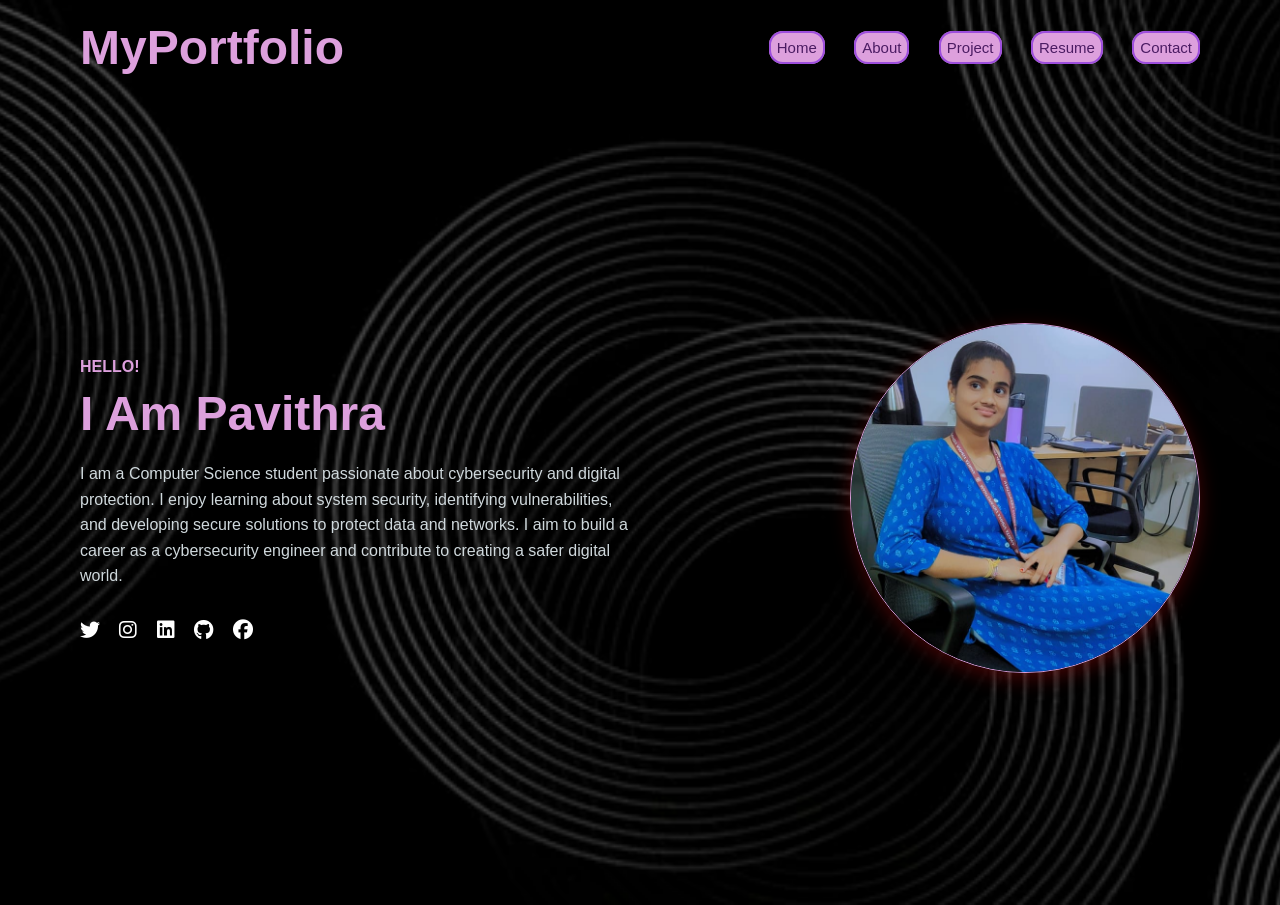
<file: index.html>
<!DOCTYPE html>
<html lang="en">
<head>
    <meta charset="UTF-8">
    <title>Portfolio</title>
    <link rel="stylesheet" href="style.css">
    <link rel="stylesheet" href="https://cdnjs.cloudflare.com/ajax/libs/font-awesome/6.5.0/css/all.min.css">
</head>
<body>

    <!-- Navbar -->
   <header>
    <div class="logo"><h1>MyPortfolio</h1></div>

    <nav class="nav-menu">
        <a href="index.html" class="nav-box">Home</a>
        <a href="about.html" class="nav-box">About</a>
        <a href="project.html" class="nav-box">Project</a>
        <a href="resume.html" class="nav-box">Resume</a>
        <a href="contact.html" class="nav-box">Contact</a>
    </nav>
</header>

    <!-- Hero Section -->
    <section class="hero">
        <div class="hero-content">
            <h4>HELLO!</h4>
            <h1>I Am Pavithra</h1>
            <p>
                I am a Computer Science student passionate about cybersecurity and digital protection. I enjoy learning about system security, identifying vulnerabilities, and developing secure solutions to protect data and networks. I aim to build a career as a cybersecurity engineer and contribute to creating a safer digital world.
            </p>

            <div class="social-icons">
                <a href="https://twitter.com" target="_blank"><i class="fab fa-twitter"></i></a>
                <a href="https://www.instagram.com/https://www.instagram.com/kvp_1016" target="_blank"><i class="fab fa-instagram"></i></a>
                <a href="https://www.linkedin.com/in/k-v-pavithra-b83459394?utm_source=share_via&utm_content=profile&utm_medium=member_android" target="_blank"><i class="fab fa-linkedin"></i></a>
                <a href="https://github.com/pavithra061108"target="_blank"><i class="fab fa-github"></i></a>
                <a href="https://www.facebook.com"target="_blank"><i class="fab fa-facebook"></i></a>
            </div>
        </div>

        <div class="hero-image">
            <img src="pic1.jpeg">
        </div>
    </section>

</body>
</html>
</file>
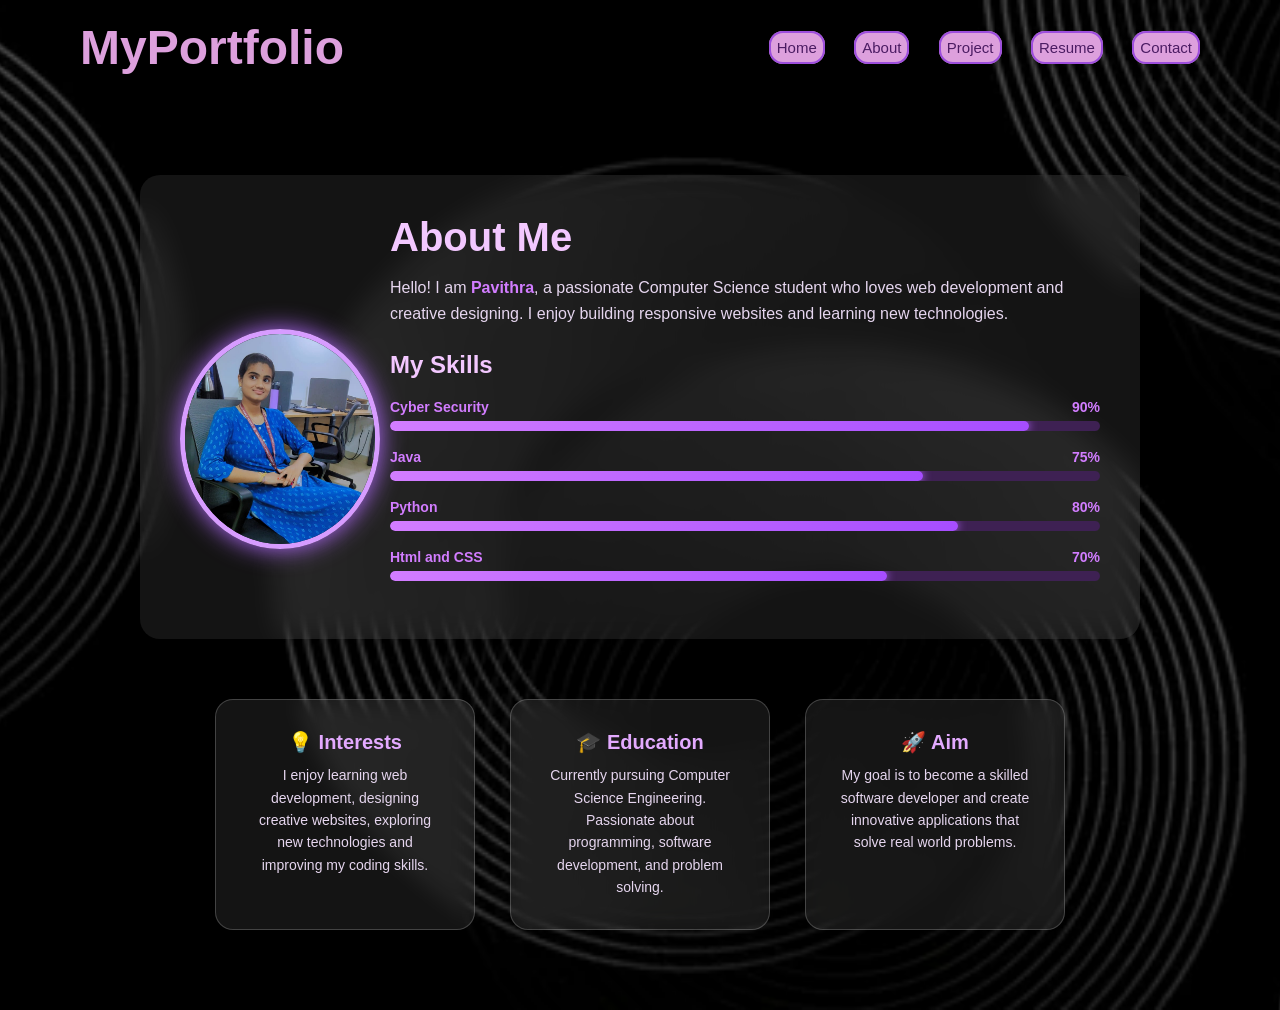
<file: about.html>
<!DOCTYPE html>
<html lang="en">
<head>
    <meta charset="UTF-8">
    <meta name="viewport" content="width=device-width, initial-scale=1.0">
    <title>About</title>
    <link rel="stylesheet" href="style.css">
</head>
<body>
    <header>
<div class="logo"><h1>MyPortfolio</h1></div>

<nav class="nav-menu">
        <a href="index.html" class="nav-box">Home</a>
        <a href="about.html" class="nav-box">About</a>
        <a href="project.html" class="nav-box">Project</a>
        <a href="resume.html" class="nav-box">Resume</a>
        <a href="contact.html" class="nav-box">Contact</a>
    </nav>
</header>
<section class="about-section">

<div class="about-card">

    <div class="profile">
        <img src="pic1.jpeg" alt="profile">
    </div>

    <div class="about-text">

        <h1>About Me</h1>

        <p>
        Hello! I am <span>Pavithra</span>, a passionate Computer Science student
        who loves web development and creative designing. I enjoy building
        responsive websites and learning new technologies.
        </p>

        <h2>My Skills</h2>

        <div class="skill">
            <div class="skill-title">
                <span>Cyber Security</span>
                <span>90%</span>
            </div>
            <div class="skill-bar">
                <div class="skill-fill html"></div>
            </div>
        </div>

        <div class="skill">
            <div class="skill-title">
                <span>Java</span>
                <span>75%</span>
            </div>
            <div class="skill-bar">
                <div class="skill-fill js"></div>
            </div>
        </div>

        <div class="skill">
            <div class="skill-title">
                <span>Python</span>
                <span>80%</span>
            </div>
            <div class="skill-bar">
                <div class="skill-fill python"></div>
            </div>
        </div>

        <div class="skill">
            <div class="skill-title">
                <span>Html and CSS</span>
                <span>70%</span>
            </div>
            <div class="skill-bar">
                <div class="skill-fill java"></div>
            </div>
        </div>

    </div>

</div>


<!-- CARDS SECTION -->

<div class="about-cards">

    <div class="info-card">
        <h3>💡 Interests</h3>
        <p>
        I enjoy learning web development, designing creative websites,
        exploring new technologies and improving my coding skills.
        </p>
    </div>

    <div class="info-card">
        <h3>🎓 Education</h3>
        <p>
        Currently pursuing Computer Science Engineering.
        Passionate about programming, software development,
        and problem solving.
        </p>
    </div>

    <div class="info-card">
        <h3>🚀 Aim</h3>
        <p>
        My goal is to become a skilled software developer
        and create innovative applications that solve
        real world problems.
        </p>
    </div>

</div>

</section>
</body>
</html>
</file>
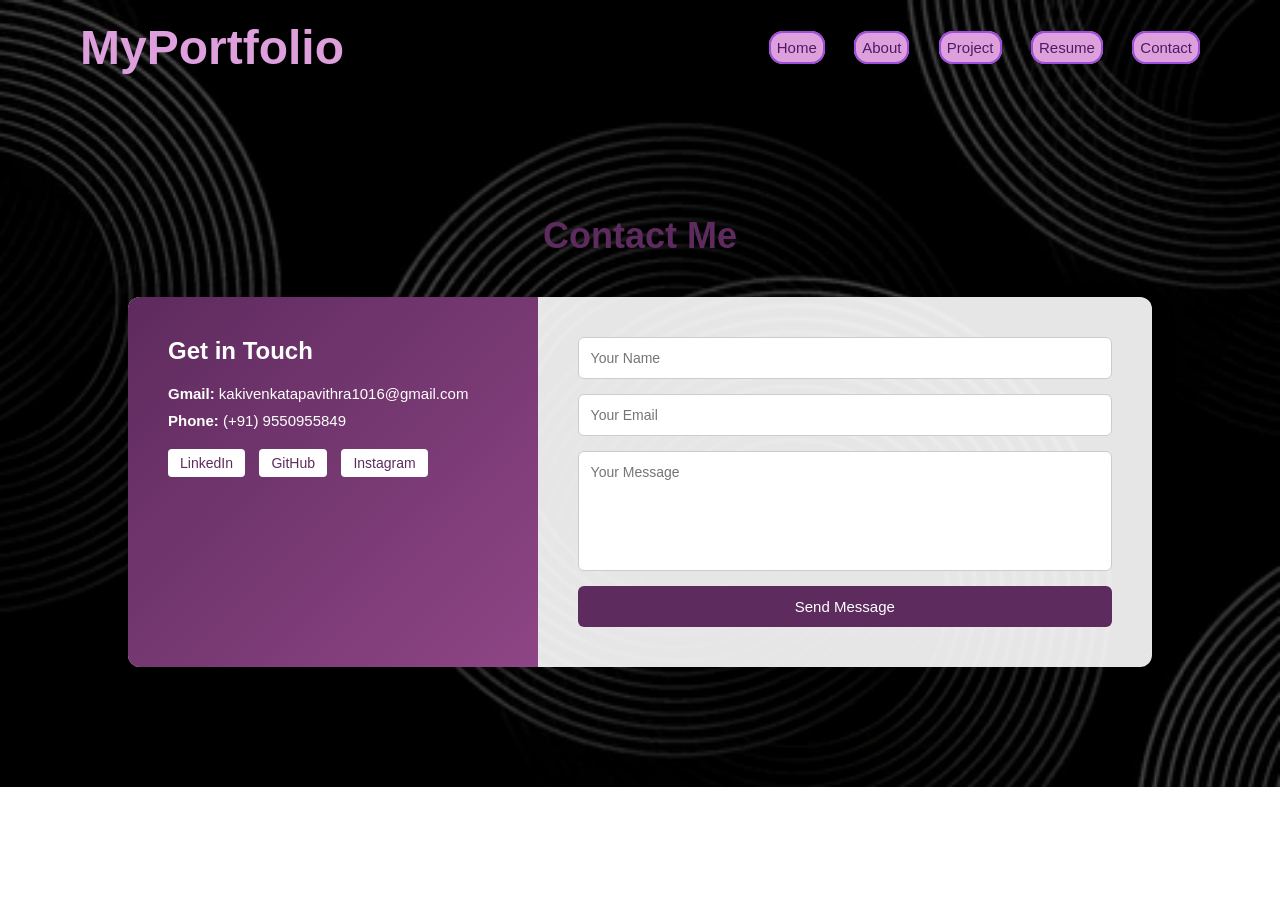
<file: contact.html>
<!DOCTYPE html>
<html lang="en">
<head>
    <meta charset="UTF-8">
    <meta name="viewport" content="width=device-width, initial-scale=1.0">
    <title>Contact</title>
    <link rel="stylesheet" href="style.css">
</head>
<body>
      <header>
<div class="logo"><h1>MyPortfolio</h1></div>

<nav class="nav-menu">
        <a href="index.html" class="nav-box">Home</a>
        <a href="about.html" class="nav-box">About</a>
        <a href="project.html" class="nav-box">Project</a>
        <a href="resume.html" class="nav-box">Resume</a>
        <a href="contact.html" class="nav-box">Contact</a>
    </nav>
</header>
    

<div class="contact-container">

<h1 class="contact-title">Contact Me</h1>

<div class="contact-box">

<div class="contact-info">

<h2>Get in Touch</h2>

<p><b>Gmail:</b> kakivenkatapavithra1016@gmail.com</p>
<p><b>Phone: </b>(+91) 9550955849</p>



<div class="social">
<a href="https://www.linkedin.com/in/k-v-pavithra-b83459394?utm_source=share_via&utm_content=profile&utm_medium=member_android" target="_blank">LinkedIn</a>
<a href="https://github.com/pavithra061108" target="_blank">GitHub</a>
<a href="https://www.instagram.com/https://www.instagram.com/kvp_1016" target="_blank">Instagram</a>
</div>

</div>


<div class="contact-form">

<form>

<input type="text" placeholder="Your Name" required>

<input type="email" placeholder="Your Email" required>

<textarea placeholder="Your Message"></textarea>

<button type="submit">Send Message</button>

</form>

</div>

</div>

</div>
</body>
</html>
</file>
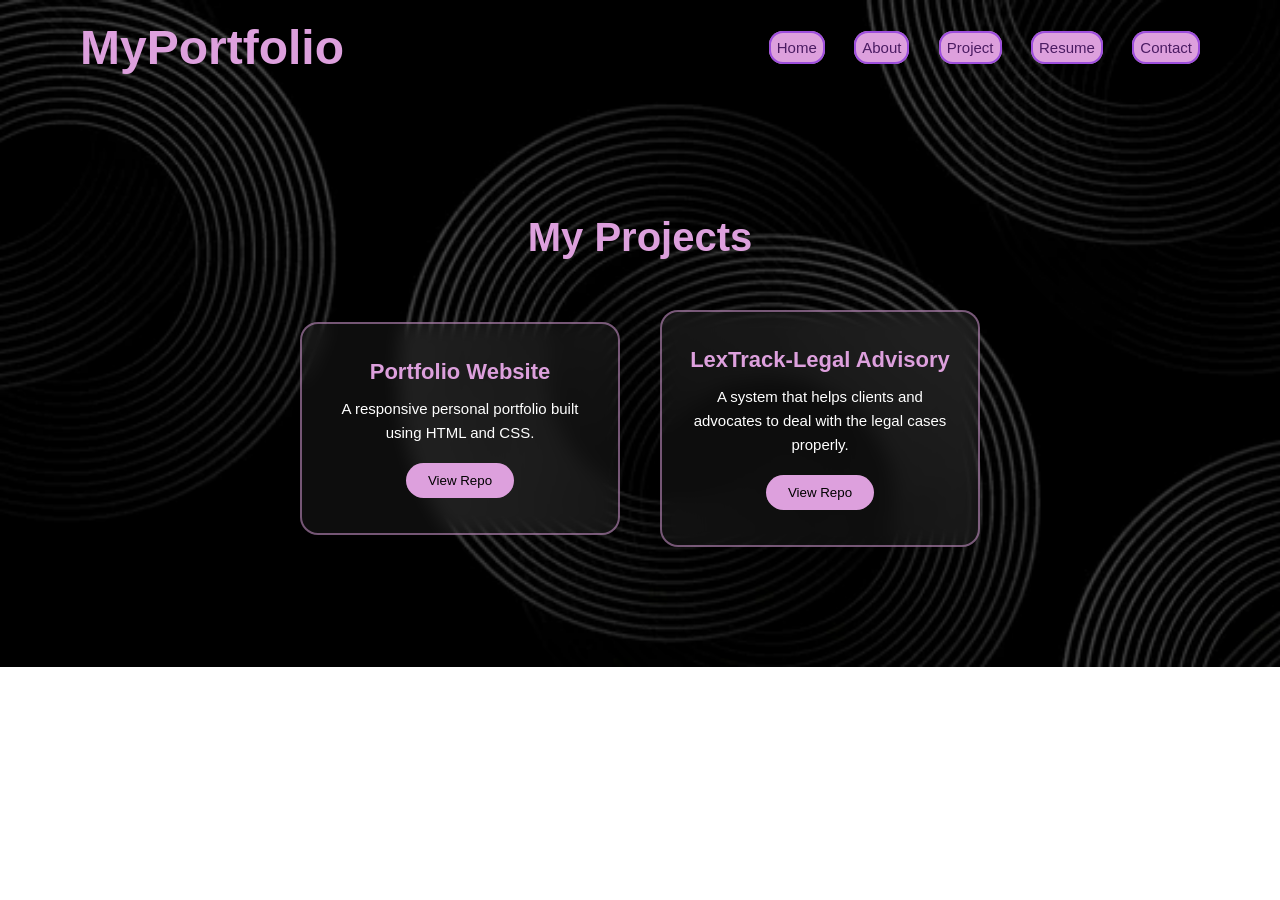
<file: project.html>
<!DOCTYPE html>
<html lang="en">
<head>
    <meta charset="UTF-8">
    <meta name="viewport" content="width=device-width, initial-scale=1.0">
    <title>Project</title>
    <link rel="stylesheet" href="style.css">
</head>
<body>
<header>
<div class="logo"><h1>MyPortfolio</h1></div>

<nav class="nav-menu">
        <a href="index.html" class="nav-box">Home</a>
        <a href="about.html" class="nav-box">About</a>
        <a href="project.html" class="nav-box">Project</a>
        <a href="resume.html" class="nav-box">Resume</a>
        <a href="contact.html" class="nav-box">Contact</a>
    </nav>
</header>
<section class="projects">

<h2 class="project-title">My Projects</h2>

<div class="project-container">

<div class="project-card">
<h3>Portfolio Website</h3>
<p>A responsive personal portfolio built using HTML and CSS.</p>
<a href="https://github.com/pavithra061108/MyPortfolio">
<button>View Repo</button>
</a>
</div>

<div class="project-card">
<h3>LexTrack-Legal Advisory</h3>
<p>A system that helps clients and advocates to deal with the legal cases properly.</p>
<a href="https://github.com/epochon/OmniBots.git"><button>View Repo</button></a>
</div>

</div>

</section>

    
</body>
</html>
</file>
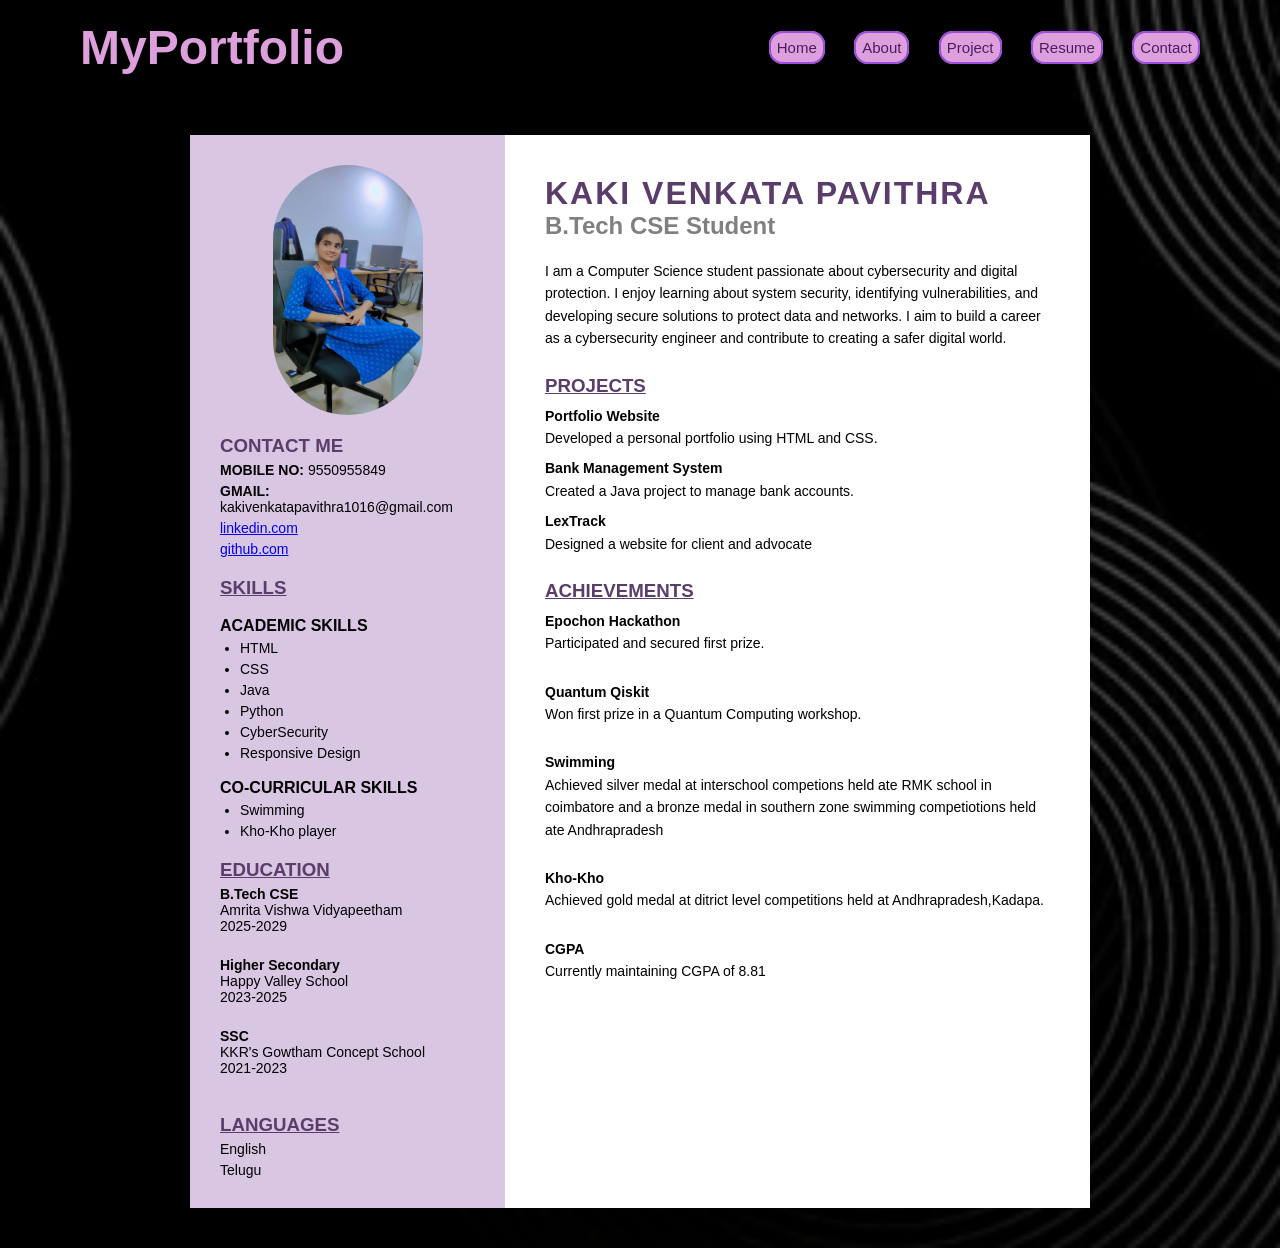
<file: resume.html>
<!DOCTYPE html>
<html lang="en">
<head>
<meta charset="UTF-8">
<title>Resume</title>
<link rel="stylesheet" href="style.css">
</head>

<body>
     <header>
<div class="logo"><h1>MyPortfolio</h1></div>

<nav class="nav-menu">
        <a href="index.html" class="nav-box">Home</a>
        <a href="about.html" class="nav-box">About</a>
        <a href="project.html" class="nav-box">Project</a>
        <a href="resume.html" class="nav-box">Resume</a>
        <a href="contact.html" class="nav-box">Contact</a>
    </nav>
</header>
<div class="resume">

<!-- LEFT SIDE -->

<div class="left">

<img src="pic1.jpeg" class="profile">

<h3>CONTACT ME</h3>

<p><b>MOBILE NO: </b>9550955849</p>
<p><b>GMAIL: </b><a href="mailto:kakivenkatapavithra1016@gmail.com" target="_blank"></a>kakivenkatapavithra1016@gmail.com</p>
<p><a href="https://www.linkedin.com/in/k-v-pavithra-b83459394?utm_source=share_via&utm_content=profile&utm_medium=member_android" target="_blank">linkedin.com</a></p>
<p><a href="https://github.com/pavithra061108" target="_blank">github.com</a></p>


<h3><u>SKILLS</u></h3><br>
<h4>ACADEMIC SKILLS</h4>
<ul>
<li>HTML</li>
<li>CSS</li>
<li>Java</li>
<li>Python</li>
<li>CyberSecurity</li>
<li>Responsive Design</li><br>
</ul>

<h4>CO-CURRICULAR SKILLS</h4>
<ul>
<li>Swimming</li>
<li>Kho-Kho player</li>
</ul>

<h3><u>EDUCATION</u></h3>

<p><b>B.Tech CSE</b><br>
Amrita Vishwa Vidyapeetham<br>
2025-2029</p><br>

<p><b>Higher Secondary</b><br>
Happy Valley School<br>
2023-2025</p><br>

<p><b> SSC</b><br>
KKR's Gowtham Concept School<br>
2021-2023</p><br>


<h3><u>LANGUAGES</u></h3>

<p>English</p>
<p>Telugu</p>

</div>


<!-- RIGHT SIDE -->

<div class="right">

<h1>KAKI VENKATA PAVITHRA</h1>
<h2>B.Tech CSE Student</h2>

<p>
I am a Computer Science student passionate about cybersecurity and digital protection. I enjoy learning about system security, identifying vulnerabilities, and developing secure solutions to protect data and networks. I aim to build a career as a cybersecurity engineer and contribute to creating a safer digital world.
</p>


<h3><u>PROJECTS</u></h3>

<p><b>Portfolio Website</b><br>
Developed a personal portfolio using HTML and CSS.</p>

<p><b>Bank Management System</b><br>
Created a Java project to manage bank accounts.</p>

<p><b>LexTrack</b><br>
Designed a website for client and advocate</p>


<h3><u>ACHIEVEMENTS</u></h3>

<p><b>Epochon Hackathon</b><br>
Participated and secured first prize.</p><br>

<p><b>Quantum Qiskit</b><br>
Won first prize in a Quantum Computing workshop.</p><br>

<p><b>Swimming</b><br>
Achieved silver medal at interschool competions held ate RMK school in coimbatore and a bronze medal in southern zone swimming competiotions held ate Andhrapradesh</p><br>

<p><b>Kho-Kho</b><br>
Achieved gold medal at ditrict level competitions held at Andhrapradesh,Kadapa.</p><br>

<p><b>CGPA</b><br>
Currently maintaining CGPA of 8.81</p><br>

</div>

</div>

</body>
</html>
</file>
<file: style.css>
* {
    margin: 0;
    padding: 0;
    box-sizing: border-box;
    font-family: Arial, sans-serif;
}

body {
    background-image:url("abstract-shiny-grey-circles-geometric-600nw-2711811571.webp");
    background-size: cover;        
    background-repeat: no-repeat;  
    background-position: center; 
    margin: 0;
    padding: 0;
    font-family: Arial, sans-serif;
   
}

/* Navbar */
header {
    display: flex;
    justify-content: space-between;
    align-items: center;
    padding: 20px 80px;
}

.logo {
    font-size: 24px;
    font-weight: bold;
    color:plum;
}

nav a {
    text-decoration: none;
    color: white;
    margin-left: 25px;
    font-size: 15px;
    transition: 0.3s;
}

nav a:hover,
nav a.active {
    color:plum;
}

/* Hero Section */
.hero {
    display: flex;
    align-items: center;
    justify-content: space-between;
    padding: 80px;
    min-height: 90vh;
}

.hero-content {
    max-width: 50%;
    color: plum;
}

.hero-content h4 {
    color:plum;
    margin-bottom: 10px;
}

.hero-content h1 {
    font-size: 48px;
    margin-bottom: 20px;
}

.hero-content p {
    color: #cfd8dc;
    margin-bottom: 30px;
    line-height: 1.6;
}

/* Buttons */
.buttons {
    display: flex;
    gap: 15px;
}

.btn {
    background: plum;
    color: white;
    padding: 12px 25px;
    border-radius: 25px;
    text-decoration: none;
    transition: 0.3s;
}

.btn:hover {
    background:plum;
}

.btn-outline {
    background: transparent;
    border: 2px solid plum;
}

.btn-outline:hover {
    background: plum;
}

.hero-image img {
    width: 350px;       
    height: 350px;      
    border-radius: 50%; 
    object-fit: cover; 
    border:1px solid plum;
    box-shadow: 0 6px 20px rgba(222, 15, 15, 0.3); /* subtle glow */

}
.social-icons {
    margin-top: 25px;
}

.social-icons a {
    color: white;
    margin-right: 15px;
    font-size: 20px;
    transition: 0.3s;
}

.social-icons a:hover {
    color: #9dc79d;
    transform: scale(1.2);
}
/* Container */

.nav-box-container{
display:flex;
justify-content:center;
flex-wrap:wrap;
gap:35px;
padding:60px 10%;
}

/* Cute Rectangle Box */

.nav-box{

width:135px;        /* keep same width */
padding: 6px 6px;   /* reduce height */

background:plum;

border:2px solid #9d4edd;
border-radius:14px;

text-align:center;
text-decoration:none;
color:#4b1c63;

box-shadow:0 3px 8px rgba(0,0,0,0.15);

transition:all 0.3s ease;
}

/* Icon */

.nav-box .icon{
font-size:22px;
margin-bottom:4px;
}

/* Heading */

.nav-box h3{
font-size:14px;
margin-bottom:2px;
}

/* Text */

.nav-box p{
font-size:10px;
color:#666;
}

/* Hover */

.nav-box:hover{
background:#9d4edd;
color:white;
transform:translateY(-4px);
box-shadow:0 6px 15px rgba(150,80,200,0.5);
}

/* Mobile */

@media(max-width:768px){

.nav-box{
width:120px;
padding:8px;
}

}

@media (max-width: 600px) {

    header{
        flex-direction: column;
        text-align: center;
    }

    nav a{
        display: block;
        margin: 10px 0;
    }

    .hero{
        flex-direction: column;
        text-align: center;
    }

    .hero-image img{
        width: 80%;
        margin-top: 20px;
    }

    .social-icons{
        margin-top: 15px;
    }
}
/* ABOUT SECTION */

.about-section{
width:100%;
min-height:100vh;
padding:80px 10%;
display:flex;
flex-direction:column;
align-items:center;
}

/* MAIN ABOUT CARD */

.about-card{
display:flex;
gap:60px;
align-items:center;
background:rgba(255,255,255,0.08);
backdrop-filter:blur(15px);
border-radius:20px;
padding:40px;
box-shadow:0 10px 40px rgba(0,0,0,0.4);
max-width:1000px;
width:100%;
}

/* PROFILE IMAGE */

.profile img{
width:200px;
height:220px;
border-radius:50%;
object-fit:cover;
border:5px solid #d79cff;
box-shadow:0 0 25px #b46cff;
}

/* TEXT AREA */

.about-text h1{
font-size:40px;
margin-bottom:15px;
color:#f3c8ff;
}

.about-text span{
color:#d27dff;
font-weight:bold;
}

.about-text p{
color:#e6d6ef;
line-height:1.6;
margin-bottom:25px;
}

.about-text h2{
margin-bottom:20px;
color:#f3c8ff;
}

/* SKILLS */

.skill{
margin-bottom:18px;
}

.skill-title{
display:flex;
justify-content:space-between;
color:white;
font-size:14px;
margin-bottom:6px;
}

/* SKILL BAR BACKGROUND */

.skill-bar{
width:100%;
height:10px;
background:#3e2153;
border-radius:10px;
overflow:hidden;
}

/* SKILL BAR FILL */

.skill-fill{
height:100%;
border-radius:10px;
background:linear-gradient(90deg,#d27dff,#a64dff);
box-shadow:0 0 10px #b76cff;
}

/* SKILL WIDTHS */

.html{
width:90%;
}

.js{
width:75%;
}

.python{
width:80%;
}

.java{
width:70%;
}

/* INFO CARDS */

.about-cards{
display:flex;
gap:35px;
margin-top:60px;
flex-wrap:wrap;
justify-content:center;
}

/* SINGLE CARD */

.info-card{
width:260px;
padding:30px;
border-radius:18px;
background:rgba(255,255,255,0.08);
backdrop-filter:blur(12px);
border:1px solid rgba(255,255,255,0.2);
text-align:center;
color:white;
transition:0.4s;
position:relative;
overflow:hidden;
}

/* CARD HOVER EFFECT */

.info-card:hover{
transform:translateY(-10px) scale(1.03);
box-shadow:0 15px 40px rgba(170,90,255,0.5);
}

/* CARD TITLE */

.info-card h3{
font-size:20px;
margin-bottom:10px;
color:#e3aaff;
}

/* CARD TEXT */

.info-card p{
font-size:14px;
color:#e6d6ef;
line-height:1.6;
}

/* RESPONSIVE */

@media(max-width:900px){

.about-card{
flex-direction:column;
text-align:center;
}

.profile img{
width:180px;
height:180px;
}

}

*{
margin:0;
padding:0;
box-sizing:border-box;
font-family:Arial, Helvetica, sans-serif;
}

/* BACKGROUND */

.project-section{
min-height:100vh;
padding:80px 10%;
text-align:center;
}

/* TITLE */

.title{
font-size:40px;
color:#f3c8ff;
margin-bottom:60px;
}
/* PROJECT SECTION */

.projects{
width:100%;
padding:120px 0;
text-align:center;
}

/* TITLE */

.project-title{
font-size:40px;
color:plum;
margin-bottom:50px;
}

/* PROJECT CONTAINER */

.project-container{
width:80%;
margin:auto;
display:flex;
justify-content:center;
align-items:center;
gap:40px;
flex-wrap:wrap;
}

/* PROJECT CARD */

.project-card{
width:320px;
padding:35px 25px;
background:rgba(255,255,255,0.05);
border-radius:18px;
border:2px solid rgba(221,160,221,0.5);
backdrop-filter:blur(10px);
transition:0.4s;
}

/* HOVER */

.project-card:hover{
transform:translateY(-12px);
box-shadow:0 0 25px plum;
}

/* TEXT */

.project-card h3{
color:plum;
font-size:22px;
margin-bottom:12px;
}

.project-card p{
font-size:15px;
line-height:1.6;
margin-bottom:18px;
}

/* BUTTON */

.project-card button{
padding:10px 22px;
border:none;
background:plum;
color:black;
border-radius:25px;
cursor:pointer;
font-weight:500;
transition:0.3s;
}

.project-card button:hover{
background:white;
}

.project-card p{
    color:white;
}

/* Contact Page */

.contact-container{
width:80%;
margin:120px auto;
text-align:center;
}

.contact-title{
color:#5e2b5e;
font-size:36px;
margin-bottom:40px;
}

.contact-box{
display:flex;
background:rgba(255,255,255,0.9);
border-radius:12px;
box-shadow:0 10px 25px rgba(0,0,0,0.2);
overflow:hidden;
}

/* Left Info */

.contact-info{
width:40%;
background:linear-gradient(135deg,#5e2b5e,#8e4585);
color:white;
padding:40px;
text-align:left;
}

.contact-info h2{
margin-bottom:20px;
}

.contact-info p{
margin:10px 0;
font-size:15px;
}

/* Social Links */

.social a{
display:inline-block;
margin-right:10px;
margin-top:10px;
padding:6px 12px;
background:white;
color:#5e2b5e;
text-decoration:none;
border-radius:4px;
font-size:14px;
}

/* Right Form */

.contact-form{
width:60%;
padding:40px;
}

.contact-form form{
display:flex;
flex-direction:column;
}

.contact-form input,
.contact-form textarea{
margin-bottom:15px;
padding:12px;
border:1px solid #ccc;
border-radius:6px;
font-size:14px;
}

.contact-form textarea{
height:120px;
resize:none;
}

/* Button */

.contact-form button{
background:#5e2b5e;
color:white;
border:none;
padding:12px;
border-radius:6px;
cursor:pointer;
font-size:15px;
transition:0.3s;
}

.contact-form button:hover{
background:#7b3f7b;
}

/* Responsive */

@media(max-width:768px){

.contact-box{
flex-direction:column;
}

.contact-info,
.contact-form{
width:100%;
}

}
*{
margin:0;
padding:0;
box-sizing:border-box;
font-family:Arial;
}


.resume{
width:900px;
margin:40px auto;
display:flex;
box-shadow:0 0 10px rgba(0,0,0,0.2);
}

/* LEFT SIDE */

.left{
width:35%;
background:#d9c6e3;
padding:30px;
}

.profile{
width:150px;
height:250px;
border-radius:80px;
display:block;
margin:auto;
margin-bottom:20px;
}

.left h3{
margin-top:20px;
color:#5a3d6b;
}

.left ul{
margin-left:20px;
}

.left p, li{
font-size:14px;
margin-top:5px;
}

/* RIGHT SIDE */

.right{
width:65%;
padding:40px;
background:white;
}

.right h1{
color:#5a3d6b;
letter-spacing:2px;
}

.right h2{
color:gray;
margin-bottom:20px;
}

.right h3{
margin-top:25px;
color:#5a3d6b;
}

.right p{
margin-top:8px;
line-height:1.6;
font-size:14px;
}
/* RESPONSIVE DESIGN */

@media (max-width:900px){

.resume{
    width:90%;
    flex-direction:column;
}

/* LEFT SIDE */

.left{
    width:100%;
    text-align:center;
}

.profile{
    width:150px;
    height:200px;
    margin:auto;
}

/* RIGHT SIDE */

.right{
    width:100%;
    padding:25px;
}

.right h1{
    font-size:24px;
}

.right h2{
    font-size:18px;
}

.right h3{
    font-size:16px;
}

.right p{
    font-size:13px;
    line-height:1.4;
}

.left p, .left li{
    font-size:13px;
}

}

/* MOBILE DEVICES */

@media (max-width:600px){

.resume{
    width:95%;
    margin:20px auto;
}

.profile{
    width:120px;
    height:160px;
}

.right h1{
    font-size:20px;
}

.right h2{
    font-size:16px;
}

.right h3{
    font-size:15px;
}

.right p{
    font-size:12px;
}

.left p, .left li{
    font-size:12px;
}

}
</file>
